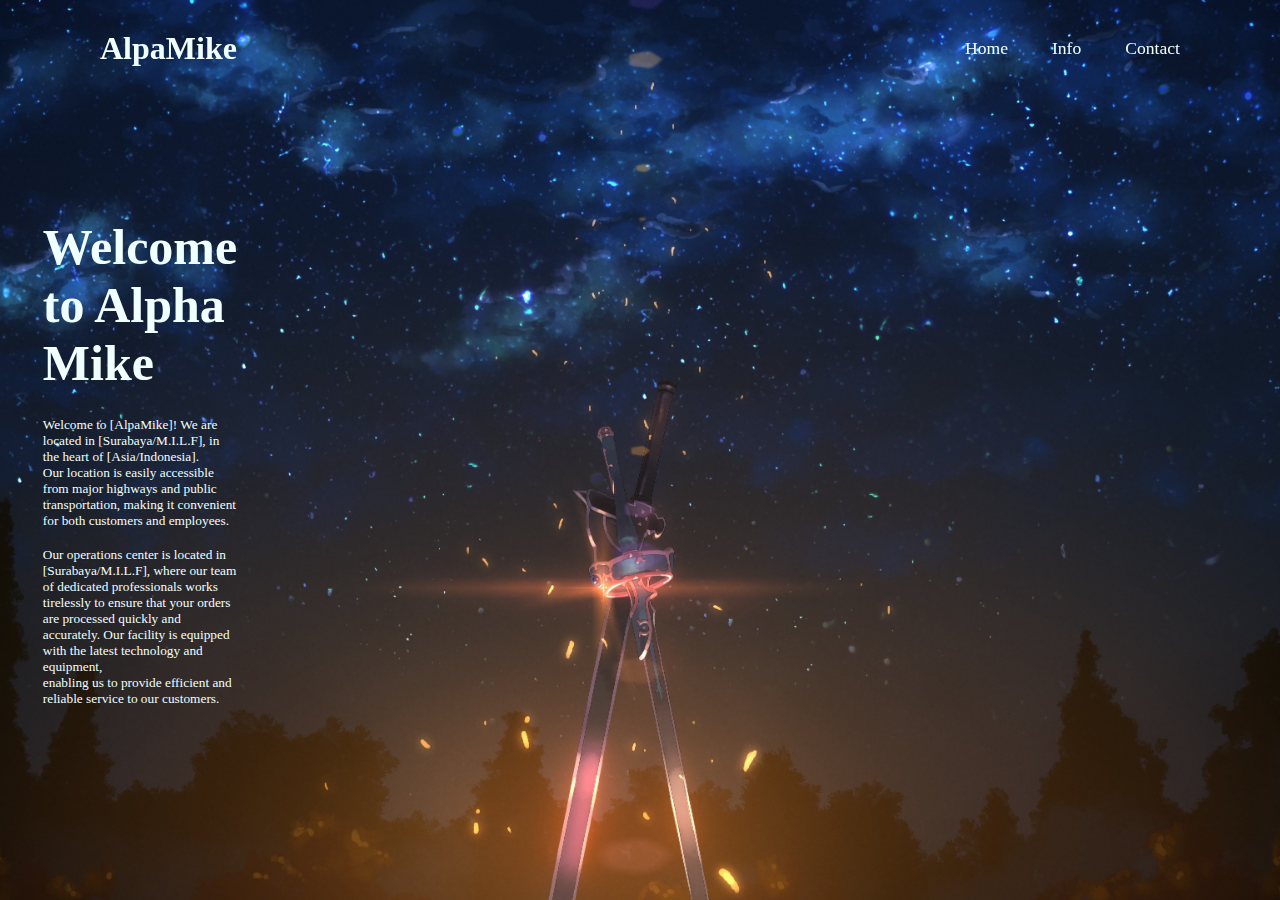
<file: Project_UAS_Sem-2/index/info.html>
<!DOCTYPE html>
<html lang="en">
<head>
    <meta charset="UTF-8">
    <meta http-equiv="X-UA-Compatible" content="IE=edge">
    <meta name="viewport" content="width=device-width, initial-scale=1.0">
    <title>Alpha Mike</title>
    <link rel="stylesheet" href="style.css">
</head>

<body>
    <header>
        <h2 class="logo" >AlpaMike</h2>
        <nav class="navigation">
            <a href="../home/home-y.html">Home</a>
            <a href="#">Info</a>
            <a href="mailto:AlpaMike@mymail.com">Contact</a>
        </nav>
    </header>

    <div class="row">
        <div class="col-2">
            <h1>Welcome to Alpha Mike</h1>
            <p>Welcome to [AlpaMike]! We are located in [Surabaya/M.I.L.F], in the heart of [Asia/Indonesia].<br>
                Our location is easily accessible from major highways and public transportation, making it convenient for both customers and employees.</p><br>
            <p>Our operations center is located in [Surabaya/M.I.L.F], where our team of 
                dedicated professionals works tirelessly  to ensure that your orders <br>
                are processed quickly and accurately. Our facility is equipped with the latest technology and equipment,<br> 
                enabling us to provide efficient and reliable service to our customers.</p>
        </div>
    </div>
    <div class="row">
        <div class="col-2"> 
            <iframe src="https://www.google.com/maps/embed?pb=!1m18!1m12!1m3!1d59337.409504816475!2d112.66470064496781!3d-7.
            288013260013142!2m3!1f0!2f0!3f0!3m2!1i1024!2i768!4f13.1!3m3!1m2!1s0x2dd7fc49fe4e4ca9%3A0x96f3cce3f4065426!2sM.I.L.
            F!5e0!3m2!1sen!2sus!4v1683470818389!5m2!1sen!2sus" width="600" height="450" style="border:0;" allowfullscreen="" 
            loading="lazy" referrerpolicy="no-referrer-when-downgrade"></iframe>
        </div>
    </div>

    <footer>
        <div class="co-3">
            <div class="about">
                <ul>
                    <p>Find US: </p>
                    <br>
                    <li><a href="https://www.instagram.com/instagram/?hl=en" target="_blank" rel="noopener noreferrer">Instagram</a></li>
                    <li><a href="https://www.facebook.com/facebook/" target="_blank" rel="noopener noreferrer">Facebook</a></li>
                    <li><a href="https://twitter.com/explore" target="_blank" rel="noopener noreferrer">Twitter</a></li>
                </ul><br><br><br>
               
                <ul>
                    <p>Help:</p>
                    <br>
                    <li><a href="mailto:AlpaMike@test.test">Email</a></li>
                    <li>Contact Us</li>
                    <li>FAQ </li>
                </ul>
            </div>
        </div>
    </footer>
</file>
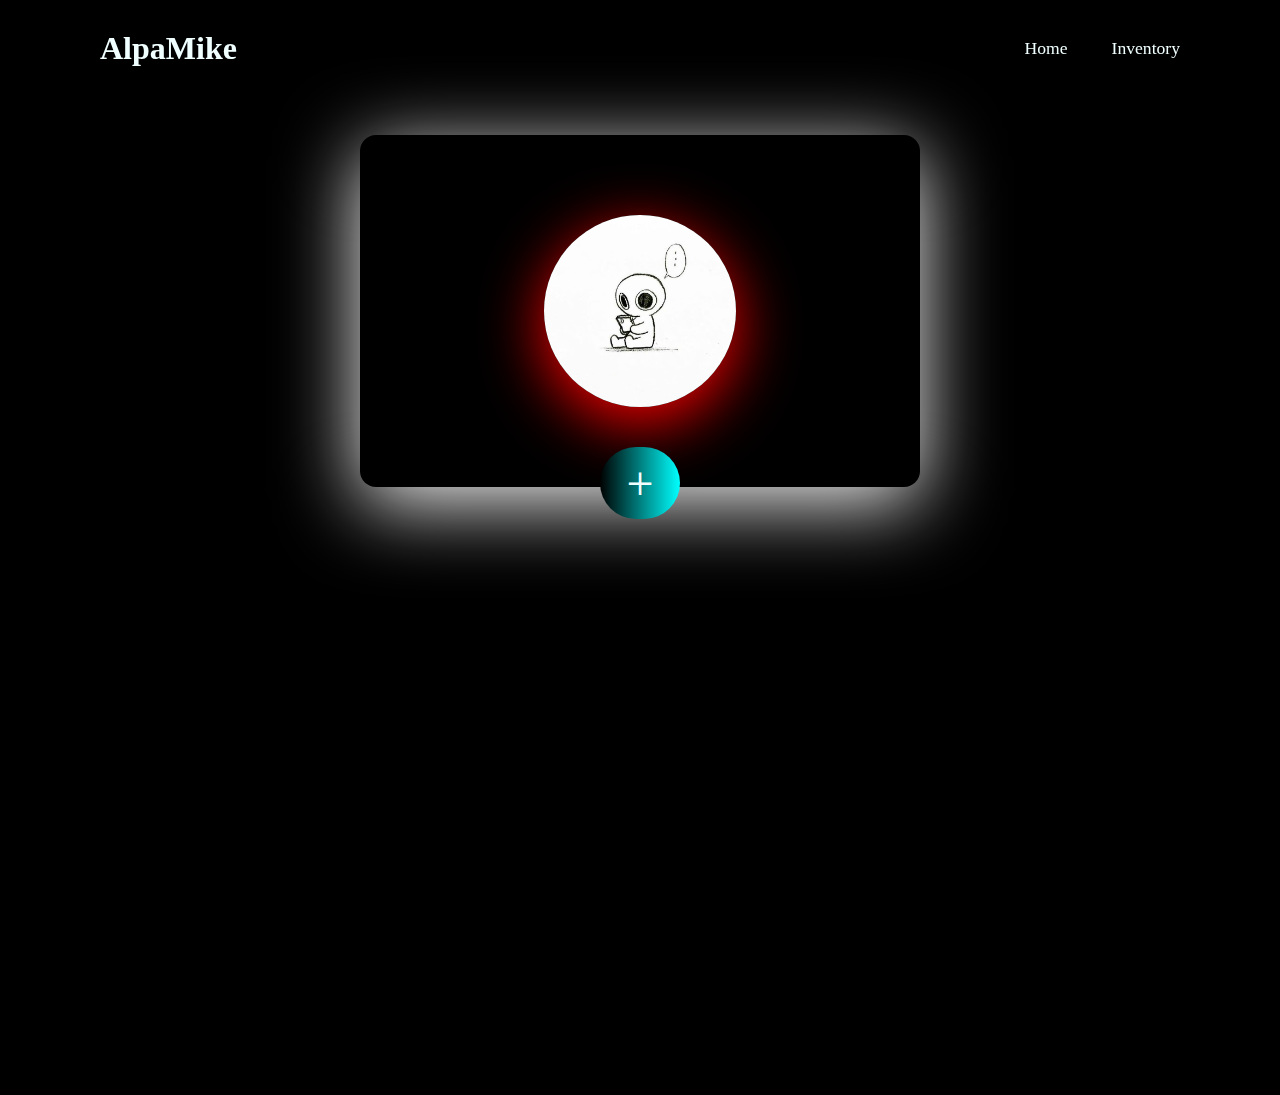
<file: Project_UAS_Sem-2/product/Profile.html>
<!DOCTYPE html>
<html lang="en">
<head>
    <meta charset="UTF-8">
    <meta http-equiv="X-UA-Compatible" content="IE=edge">
    <meta name="viewport" content="width=device-width, initial-scale=1.0">
    <title>AlpaMikeHome</title>
    <link rel="stylesheet" href="profile.css">
    <script>
        function saveData() {
          // Get data from form
          var description = document.getElementById('description').value;
          // Save data to localStorage
          localStorage.setItem('description', description);
          // Display success message
          alert('Data saved successfully!');
        }
        window.onload = function() {
            // Get data from localStorage
            var description = localStorage.getItem('description');
            // Populate form with data
            if (description !== null) {
              document.getElementById('description').value = description;
            }
          }
    </script>

</head>
<body>
     <header>
        <h2 class="logo" >AlpaMike</h2>
        <nav class="navigation">
            <a href="../home/home-y.html">Home</a>
            <a href="../inven/cart.html">Inventory</a>
        </nav>
    </header>

<div class="container">
    <div class="card">
        <div class="card-top">
            <div class="card-top-img">
                <img src="img/pic.jpg" alt="">
            </div>
        </div>
        <button type="button" class="card-btn">
            <span class="plus">+</span>
            <span class="btn-text">Welcome</span>
        </button>
        <div class="card-bot">
            <h1>Admin</h1>
            <textarea id="description" name="description" rows="4" cols="50" placeholder="Enter your description here..."></textarea><br>
            <button type="button" onclick="saveData()">Save Data</button>
            <div class="icon">
                <ul>
                    <li class="location">Location</li>
                </ul>
            </div>
        </div>
        <div class="my-loc">
            <p>Your Location</p>
            <button class="showlock">Show</button>
            <button class="hidelock">HIDE</button>
            <iframe id="myMap" width="450" height="450" frameborder="0" scrolling="no"src=""></iframe>
        </div>
    </div>
</div>



<script src="profile.js"></script>
<script>
   // Check if geolocation is supported
   if (navigator.geolocation) {
    // Get current position
    navigator.geolocation.getCurrentPosition(function(position) {
      // Set iframe source with current position
      var latitude = position.coords.latitude;
      var longitude = position.coords.longitude;
      var url = "https://maps.google.com/maps?q=" + latitude + "," + longitude + "&output=embed";
      document.getElementById("myMap").src = url;
    });
  } else {
    // Geolocation not supported
    alert("Geolocation is not supported by this browser.");
  }
    </script>
</body>
</html>
</file>
<file: Project_UAS_Sem-2/index/style.css>
*{
    margin: 0;
    padding: 0;
    box-sizing: border-box;
    font-family: 'Lucida Sans Regular';
}

body{
    display:flex;
    justify-content: center; 
    align-items: center;
    min-height: 100vh;
    background-color: black;
    background: url(bg.jpg) no-repeat;
    background-size: cover;
    background-position: center ;
}

header {
    position: fixed;
    top: 0;
    left: 0;
    width: 100%;
    padding: 30px 100px;
    display: flex;
    justify-content: space-between;
    align-items: center;
    z-index: 99;
}

.logo{
    font-size: 2em;
    color: azure;
}

.navigation a{
    position: relative;
    font-size: 1.1em;
    color: azure;
    text-decoration: none;
    font-weight: 500;
    margin-left: 40px;
}

.navigation a::after{
    content: '';
    position: absolute;
    left: 0;
    bottom: -6px;
    width: 60px;
    height: 3px;
    align-items: center;
    background: white;
    border-radius: 4px;
    transform: scaleX(0);
    transition: transform .075s;
}
.navigation a:hover::after{
    transform: scaleX(1);
}

.navigation .btnLogin-popup{
    width: 130px;
    height: 50px;
    background: transparent;
    border: 2px solid ;
    border-radius: 6px;
    cursor: pointer;
    font-size: 1em;
    color: aqua;
    font-weight: 500;
    margin-left: 40px;
    transition: .5s;
}

.navigation .btnLogin-popup:hover{
    background: aqua;
    color: black;
}

.wrapper{
    position: relative;
    width: 600px;
    height: 400px;
    background: transparent;
    border: 2px solid rgba(255, 255, 255, 5);
    border-radius: 20px;
    backdrop-filter: blur(5px);
    box-shadow: 0 0 10px rgba(0, 0, 0, .5);
    display: flex;
    justify-content: center;
    align-items: center;
    overflow: hidden;
    transform: scale(0);
    transition: transform .5s ease ,height .2s ease
}

.wrapper.active-popup{
    transform: scale(1);
}
.wrapper .form-box{
    width: 100%;
    padding: 30px;
}

.wrapper.active .form-box.login{
    transition: none;
    transform: translateX(-400px);
}
.wrapper .form-box.regis{
    position: absolute;
    transition: none;
    transform:  translateX(500px);
}
.wrapper.active .form-box.regis{
    transition: transform .18s ease;
    transform: translateX(0);
}

.form-box h2{
    font-size: 2em;
    transform: translateY(-30px);
    color: azure;
    text-align: center;
}

.input-box{
    position: relative;
    width: 100%;
    height: 50px;
}
.input-box input{
    width: 100%;
    height: 100%;
    background: transparent;
    border: none;
    outline: none;
    font-size: 1em;
    color: azure;
    font-weight: 600;
}
.btn{
    width: 100%;
    height: 45px;
    background: transparent ;
    cursor:  pointer;
    color: azure;
}

.login-regis{
    font-size: .9em;
    color: azure;
    text-align: center;
    font-weight: 500;
    margin: 25px 0 10px;
}

.login-regis p a{
    color:  azure;
    text-decoration: none;
    font-weight: 500;
}

.login-regis p a:hover{
    text-decoration: underline;
}

.row{
    margin-left: 200px;
    display: flex;
    align-items: center;
    color: azure;
}
.col-2{
    justify-items: center;
    flex-basis: 40%; 
}
.col-2 img{
    width: 700px;
}
.col-2 h1{
    font-size: 50px;
    margin: 25px 0;
}
.col-2 p{
    text-align: left;
    font-size:smaller;
}


.try{
    display: inline-block;
    background: transparent;
    color: aqua;
    text-decoration: none;
    padding: 8px 30px;
    border: 2px solid ;
    border-radius: 30px;
    margin: 30px 0;
    cursor: pointer;
    transition: .5s;
}

.try:hover{
    background:aqua;
    color: black;
}

.co-3{
    background-color: black;
    color: azure;
    height: 400px;
    width: 150px;
    padding-top: 75px;
    padding-left: 45px ;
    margin-left: 250px;
    box-shadow: 0 20px 80px white;
    transition: 0.5s;
    opacity: 0;
}
.co-3:hover{
    opacity: 1;
}
.co-3 ul{
    list-style-type: none;
    cursor: pointer;
}
.co-3 a{
    text-decoration: none;
    color: azure;
}
</file>
<file: Project_UAS_Sem-2/product/profile.css>
*{
    margin: 0;
    padding: 0;
    box-sizing: border-box;
    font-family: 'Lucida Sans Regular';
}

header {
    position: fixed;
    top: 0;
    left: 0;
    width: 100%;
    padding: 30px 100px;
    display: flex;
    justify-content: space-between;
    align-items: center;
    z-index: 99;
}
.logo{
    font-size: 2em;
    color: azure;
    user-select: none;
}
.navigation a{
    position: relative;
    font-size: 1.1em;
    color: azure;
    text-decoration: none;
    font-weight: 500;
    margin-left: 40px;
}
body{
    background-color: black;
}
.card{
    width: 35rem;
    height: 22rem;
    background-color:black;
    position: absolute;
    top: 15%;
    left: 50%;
    transform: translateX(-50%);
    border-radius: 1rem;
    box-shadow: 0 1rem 5rem whitesmoke;
    transition: height 0.5s;
}

.active.card{
    height: 50rem;
}
.card-top{
    height: 25rem;
    position: relative;
}
.card-top-img{
    width: 12rem;
    height: 12rem;
    position: absolute;
    top: 5rem;
    left: 50%;
    transform: translateX(-50%);
}

.card-top-img img{
    width: 100%;
    height: 100%;
    object-fit: cover;
    border-radius: 50%;
    box-shadow: 0 1rem 4rem red;
}
.card-btn{
    width: 5rem;
    height: 4.5rem;
    background:linear-gradient(to right,black,aqua);
    position: absolute;
    top: 19.5rem;
    left: 50%;
    transform: translateX(-50%);
    border:none;
    border-radius: 3rem;
    cursor: pointer;
    transition: width 0.5s;
}
.active .card-btn{
    width: 17rem;;
}

.plus{
    position: absolute;
    top: 50%;
    left: 50%;
    transform: translate(-50%,-50%);
    font-size: 3rem;
    color: azure;
    transition: all 0.5 s;
}
.active .plus{
    left: 1.5rem;
    transform: translateY(-50%)rotateZ(45deg);
}
.btn-text{
    font-size: 1.3rem;
    color: azure;
    font-weight: bold;
    letter-spacing: 0.1rem;
    position: absolute;
    top: 50%;
    right: 3rem;
    transform: translateY(-50%);
    opacity: 0;
    visibility: hidden;
}
.active .btn-text{
    opacity: 1;
    visibility: visible;
    transition: all 0.5s 0.25s;
}
.card-bot{
    color: aliceblue;
    height: 35rem;
    display: flex;
    flex-direction: column;
    align-items: center;
    justify-content: space-evenly;
   
}
.card-bot h1{
    font-size: 3rem;
    font-weight: bold;
    opacity: 0;
    visibility: hidden;
}
.active .card-bot h1{
    opacity: 1;
    visibility: visible;
    transition: all 0.5s 0.25s;
}
.card-bot textarea{
    opacity: 0;
    visibility: hidden;
    background-color: transparent;
    color: aqua;
    margin-bottom: 100px;
    border: none;
    text-align: center;
}
.active .card-bot textarea{
    opacity: 1;
    visibility: visible;
    transition: all 0.5s 0.25s;
}
.card-bot button{
    transform: translateY(-115px)translateX(175px);
    background-color: transparent;
    color: aqua;
    visibility: hidden;

}
.active .card-bot button{
    visibility: visible;
    opacity: 1;
    transition: 0.5s;
}
.icon ul{
    visibility: hidden;
    display: flex;
    list-style-type: none;
    margin-bottom: 175px;
    padding: 7px 50px;
}
.icon ul li{
    justify-content: space-between;
    margin-left: 30px;
    cursor: pointer;
}
.active .icon ul{
    opacity: 1;
    visibility: visible;
    transition: all 0.5s 0.30s;
}

/* ================Setting===========================*/

.active-loc.card{
    transform: translateX(-650px);
    transition: 0.5s;
    visibility: visible;
}
.my-loc{
    visibility:hidden;
    width: 450px;
    box-shadow: 0 1rem 5rem whitesmoke;
    transform: translateX(700px)translateY(-800px);
}
.active-loc.card .my-loc{
    visibility: visible;
    transition: 0.5s;
}
.my-loc p{
    color: azure;
    text-align: center;
}
.my-loc button{
    background-color: transparent ;
    border-color: aqua;
    color:aqua;
    justify-content: space-between;
    margin-left: 125px;
}
.my-loc iframe{
    visibility: hidden;
    transition: 0.5s;
    border-radius: 20px;
}
.active-map iframe{
    opacity: 1;
    visibility: visible;
}
</file>
